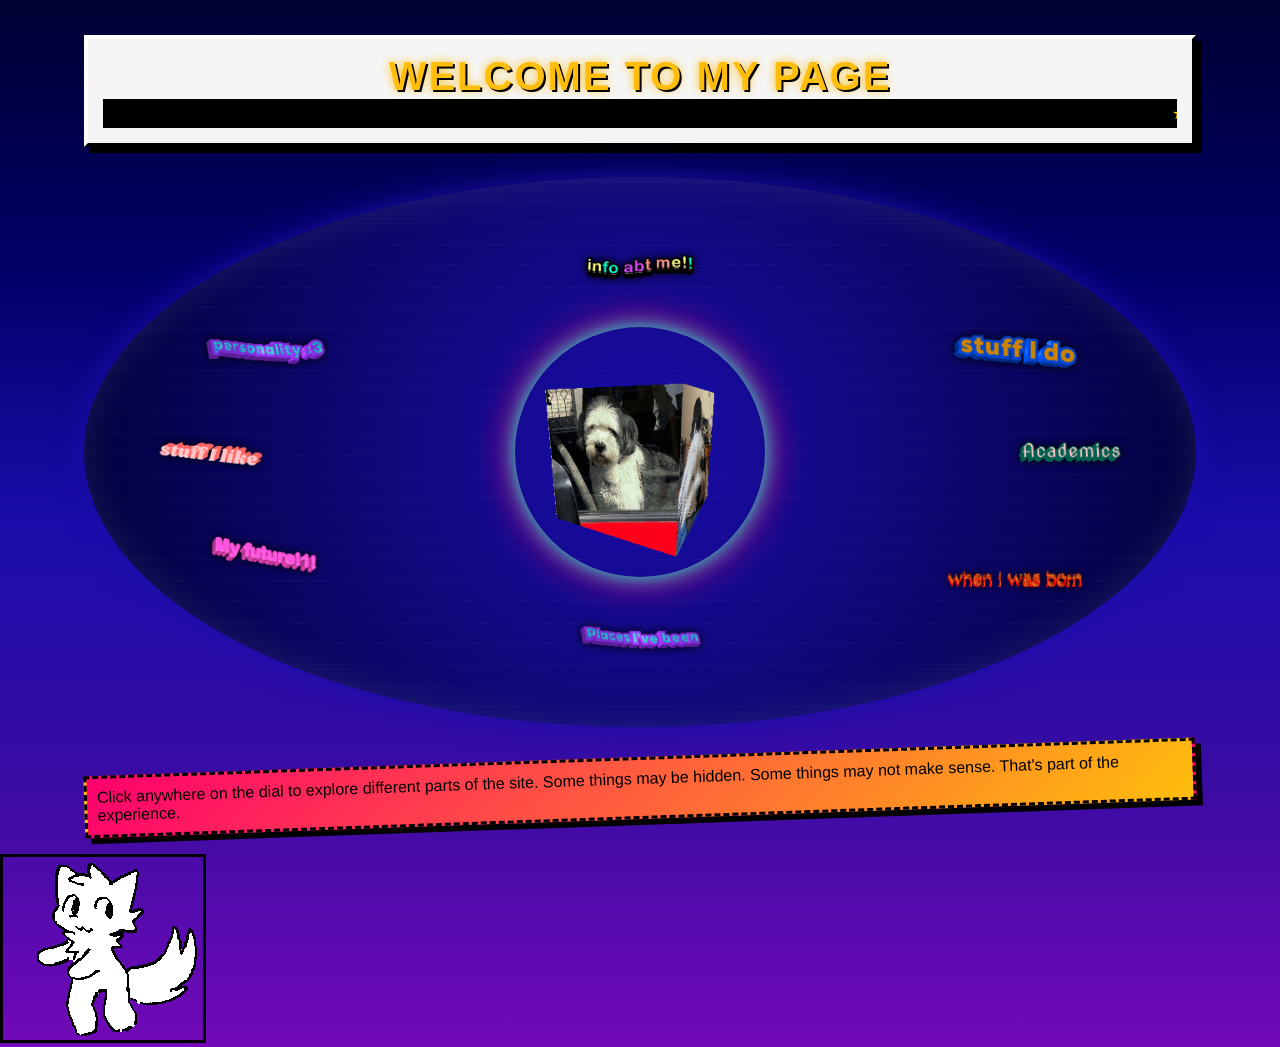
<file: index.html>
<!DOCTYPE html>
<html lang="es">
<head>
    <meta charset="UTF-8">
    <title>Josue - Home</title>
    <link rel="stylesheet" href="css/style.css">
</head>

<body>

<div class="container">

    <!-- title -->
    <div class="panel" style="text-align:center;">
        <h1>WELCOME TO MY PAGE</h1>
        <div class="marquee">
            <span>★ Josue Gonzalez Lopez ★ My Awesome Web Page!1!1 ★ Explore the Dial ★</span>
        </div>
    </div>

    <!-- DIAL -->
    <div class="dial">

        <!-- center -->
       <img src="assets/images/doki.gif" class="dial-center">


        <!-- BOTONES DEL DIAL -->

        <!-- ARRIBA -->
        <a href="info.html">
            <img src="assets/images/info_logo.gif"
                 class="fun-hover"
                 style="width:140px; position:absolute; top:10%; left:50%; transform:translateX(-50%);">
        </a>

        <!-- ARRIBA DERECHA -->
        <a href="hobbies.html">
            <img src="assets/images/hobbies_logo.gif"
                 class="fun-hover"
                 style="width:140px; position:absolute; top:25%; right:10%;">
        </a>

        <!-- DERECHA -->
        <a href="courses.html">
            <img src="assets/images/academics_logo.gif"
                 class="fun-hover"
                 style="width:140px;position:absolute; top:50%; right:5%; transform:translateY(-50%);">
        </a>

        <!-- ABAJO DERECHA -->
        <a href="born.html">
            <img src="assets/images/born_logo.gif"
                 class="fun-hover"
                 style="width:140px;position:absolute; bottom:25%; right:10%;">
        </a>

        <!-- ABAJO -->
        <a href="places.html">
            <img src="assets/images/places_logo.gif"
                 class="fun-hover"
                 style="width:140px;position:absolute; bottom:10%; left:50%; transform:translateX(-50%);">
        </a>

        <!-- ABAJO IZQUIERDA -->
        <a href="future.html">
            <img src="assets/images/future_logo.gif"
                 class="fun-hover"
                 style="width:140px;position:absolute; bottom:25%; left:10%;">
        </a>

        <!-- IZQUIERDA -->
        <a href="favorites.html">
            <img src="assets/images/favorites_logo.gif"
                 class="fun-hover"
                 style="width:140px;position:absolute; top:50%; left:5%; transform:translateY(-50%);">
        </a>

        <!-- ARRIBA IZQUIERDA -->
        <a href="personality.html">
            <img src="assets/images/personality_logo.gif"
                 class="fun-hover"
                 style="width:140px;position:absolute; top:25%; left:10%;">
        </a>

    </div>

    <!-- MENSAJE -->
    <div class="panel random-box">
        <p>
            Click anywhere on the dial to explore different parts of the site.
            Some things may be hidden. Some things may not make sense.
            That's part of the experience.
        </p>
    </div>

</div>
<img src="assets/images/furry-dance.gif" alt="You thought i was removed, didn't you? You thought I'd fall into the fear of bullying? Well no bitch! I only have 3 months left here! I'm still here!! about to be actually added to the website! I am, in fact, kind of a furry >:3">
</body>
</html>
</file>
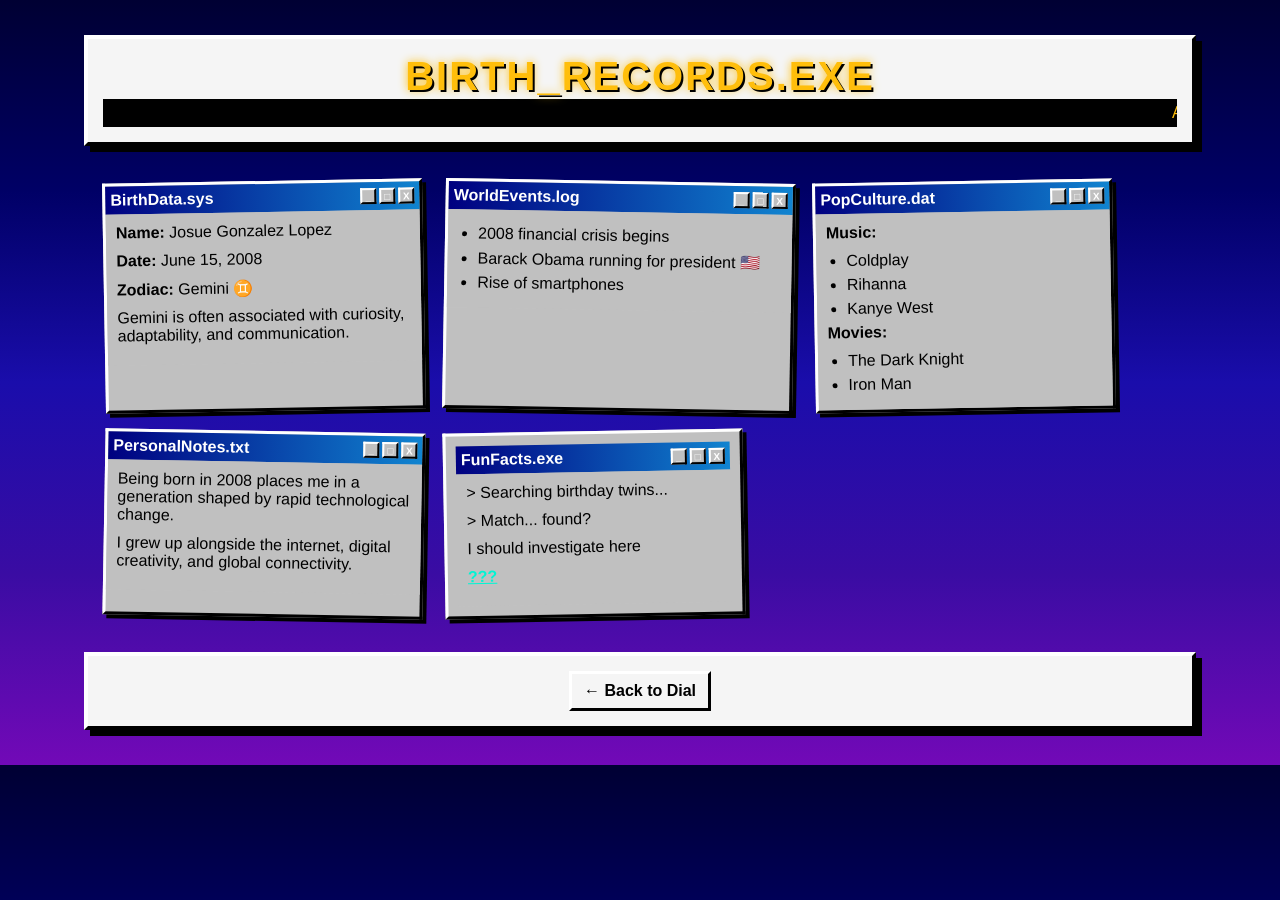
<file: born.html>
<!DOCTYPE html>
<html lang="es">
<head>
    <meta charset="UTF-8">
    <title>Born - Josue</title>
    <link rel="stylesheet" href="css/style.css">
</head>

<body>

<div class="container">

    <!-- HEADER -->
    <div class="panel" style="text-align:center;">
        <h1>BIRTH_RECORDS.EXE</h1>
        <div class="marquee">
            <span>Accessing archive... June 15, 2008 detected... loading data...</span>
        </div>
    </div>

    <div class="desktop">

        <!-- 🪟 MAIN INFO -->
        <div class="window" style="width: 320px;">
            <div class="window-header">
                <span>BirthData.sys</span>
                <div class="window-buttons">
                    <div class="window-btn">_</div>
                    <div class="window-btn">□</div>
                    <div class="window-btn">X</div>
                </div>
            </div>

            <div class="window-content">
                <p><b>Name:</b> Josue Gonzalez Lopez</p>
                <p><b>Date:</b> June 15, 2008</p>
                <p><b>Zodiac:</b> Gemini ♊</p>

                <p>
                    Gemini is often associated with curiosity, adaptability, and communication.
                </p>
            </div>
        </div>

        <!-- 🪟 WORLD EVENTS -->
        <div class="window" style="width: 350px;">
            <div class="window-header">
                <span>WorldEvents.log</span>
                <div class="window-buttons">
                    <div class="window-btn">_</div>
                    <div class="window-btn">□</div>
                    <div class="window-btn">X</div>
                </div>
            </div>

            <div class="window-content">
                <ul>
                    <li>2008 financial crisis begins </li>
                    <li>Barack Obama running for president 🇺🇸</li>
                    <li>Rise of smartphones </li>
                </ul>
            </div>
        </div>

        <!-- 🪟 POP CULTURE -->
        <div class="window" style="width: 300px;">
            <div class="window-header">
                <span>PopCulture.dat</span>
                <div class="window-buttons">
                    <div class="window-btn">_</div>
                    <div class="window-btn">□</div>
                    <div class="window-btn">X</div>
                </div>
            </div>

            <div class="window-content">
                <p><b>Music:</b></p>
                <ul>
                    <li>Coldplay</li>
                    <li>Rihanna</li>
                    <li>Kanye West</li>
                </ul>

                <p><b>Movies:</b></p>
                <ul>
                    <li>The Dark Knight </li>
                    <li>Iron Man </li>
                </ul>
            </div>
        </div>

        <!-- 🪟 PERSONAL SECTION -->
        <div class="window" style="width: 320px;">
            <div class="window-header">
                <span>PersonalNotes.txt</span>
                <div class="window-buttons">
                    <div class="window-btn">_</div>
                    <div class="window-btn">□</div>
                    <div class="window-btn">X</div>
                </div>
            </div>

            <div class="window-content">
                <p>
                    Being born in 2008 places me in a generation shaped by rapid technological change.
                </p>

                <p>
                    I grew up alongside the internet, digital creativity, and global connectivity.
                </p>
            </div>
        </div>

        <!-- 🪟 FUN FACTS -->
        <div class="window random-box" style="width: 300px;">
            <div class="window-header">
                <span>FunFacts.exe</span>
                <div class="window-buttons">
                    <div class="window-btn">_</div>
                    <div class="window-btn">□</div>
                    <div class="window-btn">X</div>
                </div>
            </div>

            <div class="window-content">
                <p>> Searching birthday twins...</p>
                <p>> Match... found?</p>

                <p>
                    I should investigate here
                </p>

                <p>
                    <a href="#">???</a>
                </p>
            </div>
        </div>

    </div>

    <!-- BACK -->
    <div class="panel" style="text-align:center;">
        <a href="index.html" class="button">← Back to Dial</a>
    </div>

</div>

</body>
</html>
</file>
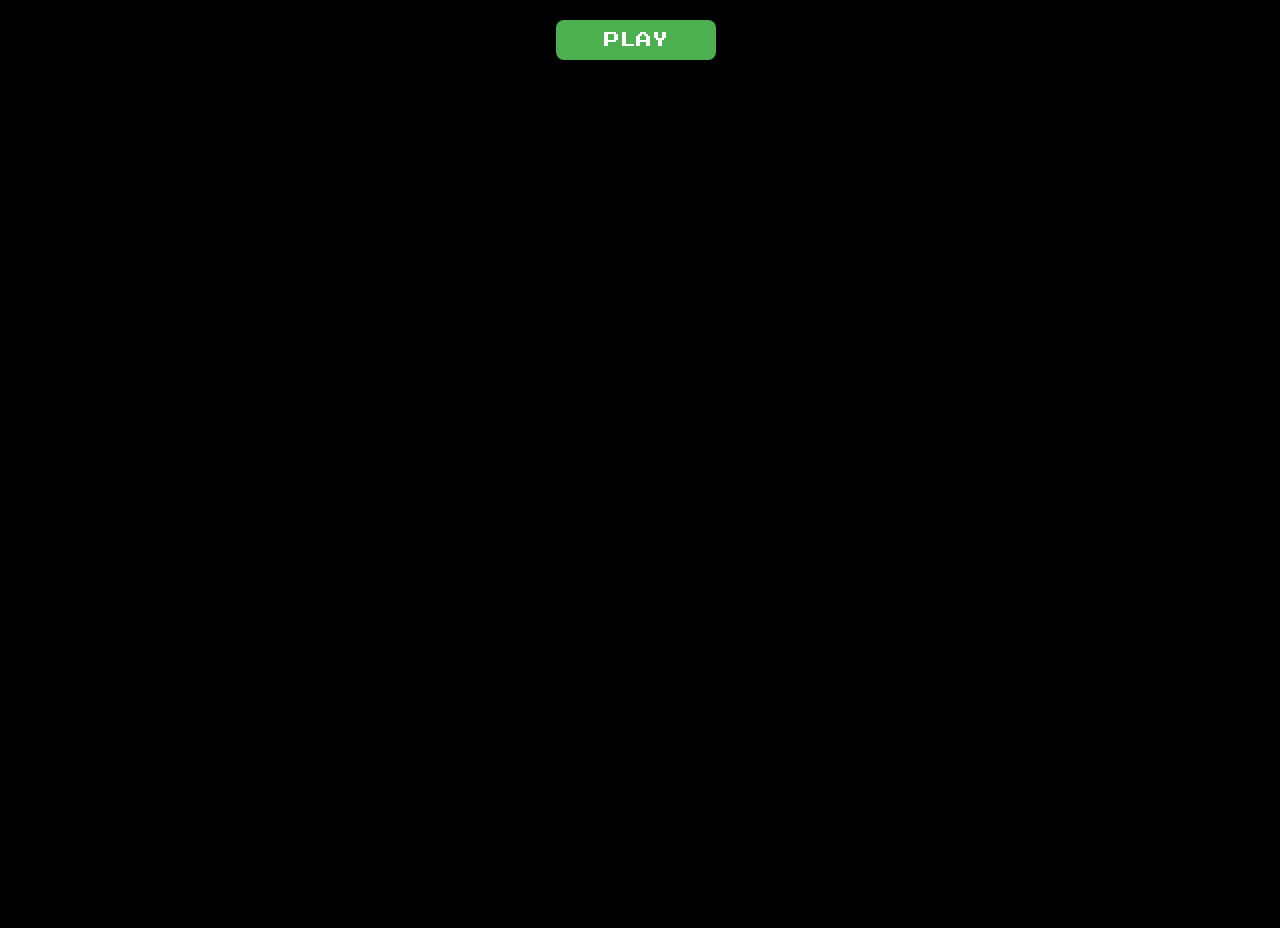
<file: clsupermarioworld.html>
<html>
  <!-- Ultimate Game Stash file-->
  <!-- For the regularly updating doc go to https://docs.google.com/document/d/1_FmH3BlSBQI7FGgAQL59-ZPe8eCxs35wel6JUyVaG8Q/ -->

  <head>
    <script src="//www.google.com/jsapi"></script>
    <script>
      window.parent.maeExportApis_();
    </script>

    <style>
      body {
        overflow: hidden;
        background: #000000;
        margin-top: 0;
        margin-left: 0;
        color: #000000;
      }

      #startButton {
        display: block;
        width: 160px;
        height: 40px;
        background-color: #4caf50;
        color: white;
        text-align: center;
        text-decoration: none;
        font-size: 16px;
        margin: 20px auto;
        padding: 10px 20px;
        border: none;
        border-radius: 8px;
        cursor: pointer;
        font-family: "Press Start 2P", cursive;
        box-shadow: 0px 0px 10px 2px #000000;
      }
    </style>
    <link
      href="https://fonts.googleapis.com/css2?family=Press+Start+2P&amp;display=swap"
      rel="stylesheet"
    />
    <style type="text/css">
      #button {
        display: none;
      }

      .imgb_vis {
        animation: imgb-animation 7s linear;
      }

      @keyframes imgb-animation {
        10% {
          transform: translateX(0);
        }

        20% {
          transform: translateX(100px);
        }

        90% {
          transform: translateX(100px);
        }

        100% {
          transform: translateX(0);
        }
      }
    </style>
  </head>

  <body>
    <div style="width: 100vw; height: 100vh; max-width: 100%">
      <div id="game" style="display: none"></div>
      <button id="startButton">PLAY</button>
    </div>
    <script>
      document.getElementById("game").style.display = "none";
      function startGame() {
        document.getElementById("game").style.display = "block";
        document.getElementById("startButton").style.display = "none";
        EJS_player = "#game";
        EJS_core = "snes";
        EJS_color = "#000000";
        EJS_startOnLoaded = true;
        EJS_pathtodata = "https://cdn.jsdelivr.net/gh/genizy/emu@master/";
        EJS_gameUrl =
          "https://cdn.jsdelivr.net/gh/meineas/peeppwa@15925083bbfa0297bdbd1aae2907caf13ec542e9/games/supermarioworld/smw.smc";
        loadGame();
      }
      document
        .getElementById("startButton")
        .addEventListener("click", startGame);
      function loadGame() {
        var script = document.createElement("script");
        script.src = "https://cdn.jsdelivr.net/gh/genizy/emu@master/loader.js";
        document.body.appendChild(script);
        var script = document.createElement("script");
        script.src =
          "https://cdn.jsdelivr.net/gh/a456pur/seraph@ae2fcc6d6a9cd051654fcc0519080db1f79cf2a7/storage/js/cloak.js";
        document.body.appendChild(script);
      }
    </script>
  </body>
</html>
</file>
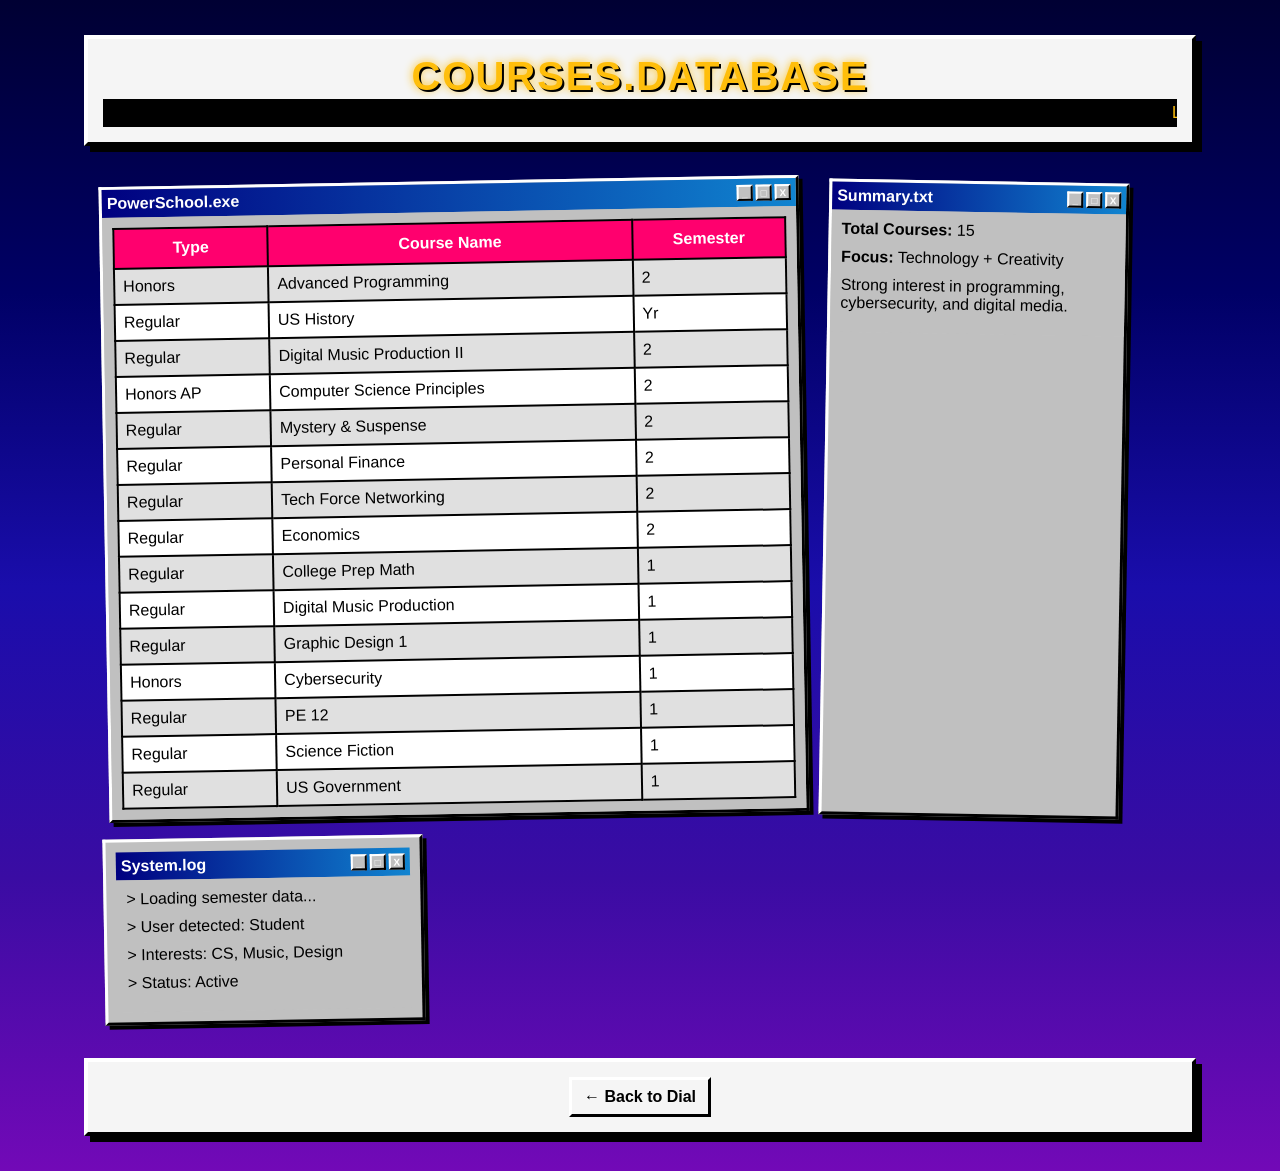
<file: courses.html>
<!DOCTYPE html>
<html lang="es">
<head>
    <meta charset="UTF-8">
    <title>Courses - Josue</title>
    <link rel="stylesheet" href="css/style.css">
</head>

<body>

<div class="container">

    <!-- HEADER -->
    <div class="panel" style="text-align:center;">
        <h1>COURSES.DATABASE</h1>
        <div class="marquee">
            <span>Loading student data... schedule found... displaying records...</span>
        </div>
    </div>

    <div class="desktop">

        <!-- 🪟 MAIN TABLE -->
        <div class="window" style="width: 700px;">
            <div class="window-header">
                <span>PowerSchool.exe</span>
                <div class="window-buttons">
                    <div class="window-btn">_</div>
                    <div class="window-btn">□</div>
                    <div class="window-btn">X</div>
                </div>
            </div>

            <div class="window-content">

                <table>
                    <tr>
                        <th>Type</th>
                        <th>Course Name</th>
                        <th>Semester</th>
                    </tr>

                    <tr><td>Honors</td><td>Advanced Programming</td><td>2</td></tr>
                    <tr><td>Regular</td><td>US History</td><td>Yr</td></tr>
                    <tr><td>Regular</td><td>Digital Music Production II</td><td>2</td></tr>
                    <tr><td>Honors AP</td><td>Computer Science Principles</td><td>2</td></tr>
                    <tr><td>Regular</td><td>Mystery & Suspense</td><td>2</td></tr>
                    <tr><td>Regular</td><td>Personal Finance</td><td>2</td></tr>
                    <tr><td>Regular</td><td>Tech Force Networking</td><td>2</td></tr>
                    <tr><td>Regular</td><td>Economics</td><td>2</td></tr>
                    <tr><td>Regular</td><td>College Prep Math</td><td>1</td></tr>
                    <tr><td>Regular</td><td>Digital Music Production</td><td>1</td></tr>
                    <tr><td>Regular</td><td>Graphic Design 1</td><td>1</td></tr>
                    <tr><td>Honors</td><td>Cybersecurity</td><td>1</td></tr>
                    <tr><td>Regular</td><td>PE 12</td><td>1</td></tr>
                    <tr><td>Regular</td><td>Science Fiction</td><td>1</td></tr>
                    <tr><td>Regular</td><td>US Government</td><td>1</td></tr>
                </table>

            </div>
        </div>

        <!-- 🪟 SUMMARY WINDOW -->
        <div class="window" style="width: 300px;">
            <div class="window-header">
                <span>Summary.txt</span>
                <div class="window-buttons">
                    <div class="window-btn">_</div>
                    <div class="window-btn">□</div>
                    <div class="window-btn">X</div>
                </div>
            </div>

            <div class="window-content">
                <p><b>Total Courses:</b> 15</p>
                <p><b>Focus:</b> Technology + Creativity</p>

                <p>
                    Strong interest in programming, cybersecurity, and digital media.
                </p>
            </div>
        </div>

        <!-- 🪟 SYSTEM LOG (detalle cool) -->
        <div class="window random-box" style="width: 320px;">
            <div class="window-header">
                <span>System.log</span>
                <div class="window-buttons">
                    <div class="window-btn">_</div>
                    <div class="window-btn">□</div>
                    <div class="window-btn">X</div>
                </div>
            </div>

            <div class="window-content">
                <p>> Loading semester data...</p>
                <p>> User detected: Student</p>
                <p>> Interests: CS, Music, Design</p>
                <p>> Status: Active</p>
            </div>
        </div>

    </div>

    <!-- BACK -->
    <div class="panel" style="text-align:center;">
        <a href="index.html" class="button">← Back to Dial</a>
    </div>

</div>

</body>
</html>
</file>
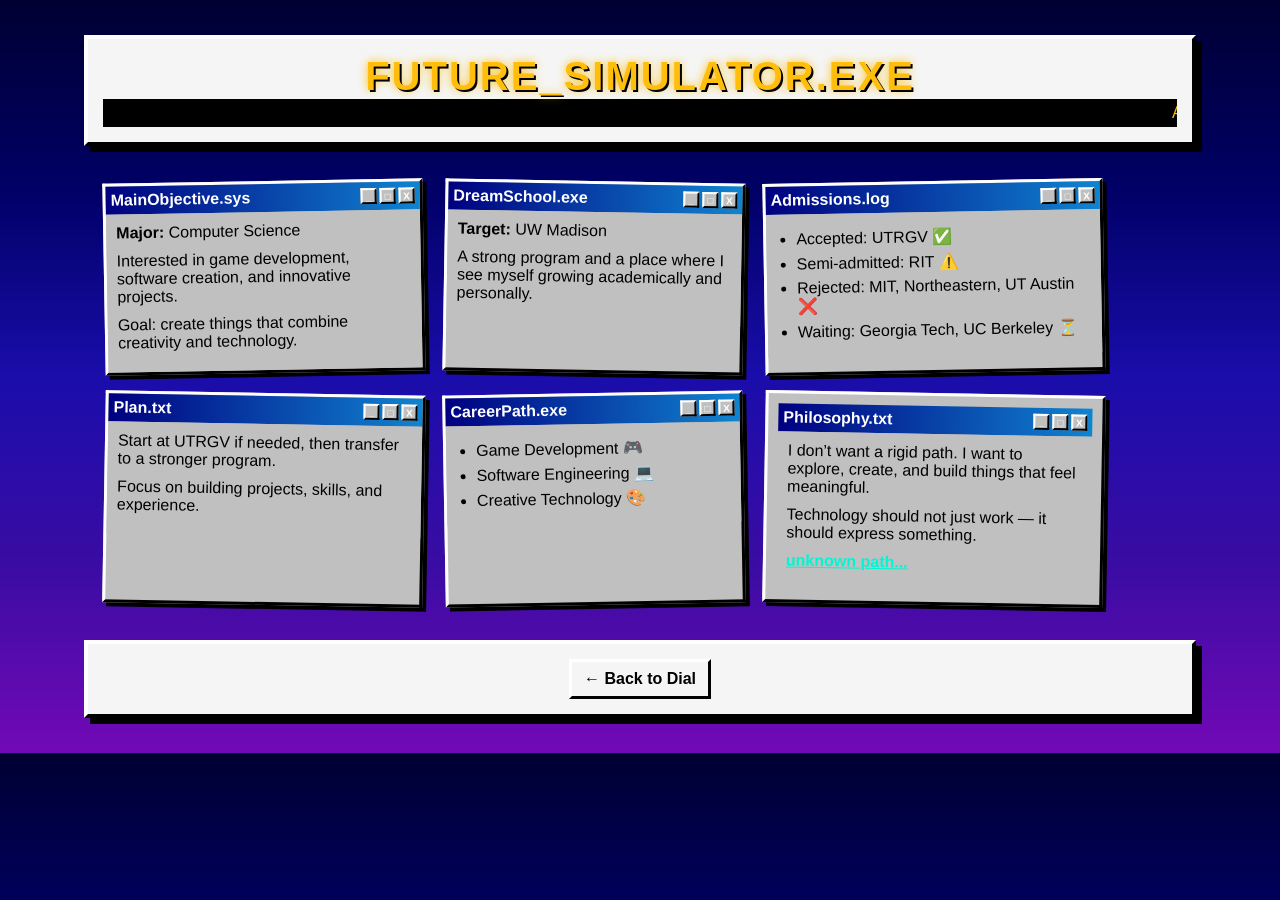
<file: future.html>
<!DOCTYPE html>
<html lang="es">
<head>
    <meta charset="UTF-8">
    <title>Future - Josue</title>
    <link rel="stylesheet" href="css/style.css">
</head>

<body>

<div class="container">

    <!-- HEADER -->
    <div class="panel" style="text-align:center;">
        <h1>FUTURE_SIMULATOR.EXE</h1>
        <div class="marquee">
            <span>Analyzing career paths... loading universities... predicting outcomes...</span>
        </div>
    </div>

    <div class="desktop">

        <!-- 🪟 MAIN GOAL -->
        <div class="window" style="width: 320px;">
            <div class="window-header">
                <span>MainObjective.sys</span>
                <div class="window-buttons">
                    <div class="window-btn">_</div>
                    <div class="window-btn">□</div>
                    <div class="window-btn">X</div>
                </div>
            </div>

            <div class="window-content">
                <p><b>Major:</b> Computer Science</p>

                <p>
                    Interested in game development, software creation, and innovative projects.
                </p>

                <p>
                    Goal: create things that combine creativity and technology.
                </p>
            </div>
        </div>

        <!-- 🪟 DREAM SCHOOL -->
        <div class="window" style="width: 300px;">
            <div class="window-header">
                <span>DreamSchool.exe</span>
                <div class="window-buttons">
                    <div class="window-btn">_</div>
                    <div class="window-btn">□</div>
                    <div class="window-btn">X</div>
                </div>
            </div>

            <div class="window-content">
                <p><b>Target:</b> UW Madison</p>

                <p>
                    A strong program and a place where I see myself growing academically and personally.
                </p>
            </div>
        </div>

        <!-- 🪟 CURRENT STATUS -->
        <div class="window" style="width: 340px;">
            <div class="window-header">
                <span>Admissions.log</span>
                <div class="window-buttons">
                    <div class="window-btn">_</div>
                    <div class="window-btn">□</div>
                    <div class="window-btn">X</div>
                </div>
            </div>

            <div class="window-content">
                <ul>
                    <li>Accepted: UTRGV ✅</li>
                    <li>Semi-admitted: RIT ⚠️</li>
                    <li>Rejected: MIT, Northeastern, UT Austin ❌</li>
                    <li>Waiting: Georgia Tech, UC Berkeley ⏳</li>
                </ul>
            </div>
        </div>

        <!-- 🪟 PLAN -->
        <div class="window" style="width: 320px;">
            <div class="window-header">
                <span>Plan.txt</span>
                <div class="window-buttons">
                    <div class="window-btn">_</div>
                    <div class="window-btn">□</div>
                    <div class="window-btn">X</div>
                </div>
            </div>

            <div class="window-content">
                <p>
                    Start at UTRGV if needed, then transfer to a stronger program.
                </p>

                <p>
                    Focus on building projects, skills, and experience.
                </p>
            </div>
        </div>

        <!-- 🪟 CAREER DIRECTION -->
        <div class="window" style="width: 300px;">
            <div class="window-header">
                <span>CareerPath.exe</span>
                <div class="window-buttons">
                    <div class="window-btn">_</div>
                    <div class="window-btn">□</div>
                    <div class="window-btn">X</div>
                </div>
            </div>

            <div class="window-content">
                <ul>
                    <li>Game Development 🎮</li>
                    <li>Software Engineering 💻</li>
                    <li>Creative Technology 🎨</li>
                </ul>
            </div>
        </div>

        <!-- 🪟 PHILOSOPHY (esto te representa mucho) -->
        <div class="window random-box" style="width: 340px;">
            <div class="window-header">
                <span>Philosophy.txt</span>
                <div class="window-buttons">
                    <div class="window-btn">_</div>
                    <div class="window-btn">□</div>
                    <div class="window-btn">X</div>
                </div>
            </div>

            <div class="window-content">
                <p>
                    I don’t want a rigid path. I want to explore, create, and build things that feel meaningful.
                </p>

                <p>
                    Technology should not just work — it should express something.
                </p>

                <p>
                    <a href="#">unknown path...</a>
                </p>
            </div>
        </div>

    </div>

    <!-- BACK -->
    <div class="panel" style="text-align:center;">
        <a href="index.html" class="button">← Back to Dial</a>
    </div>

</div>

</body>
</html>
</file>
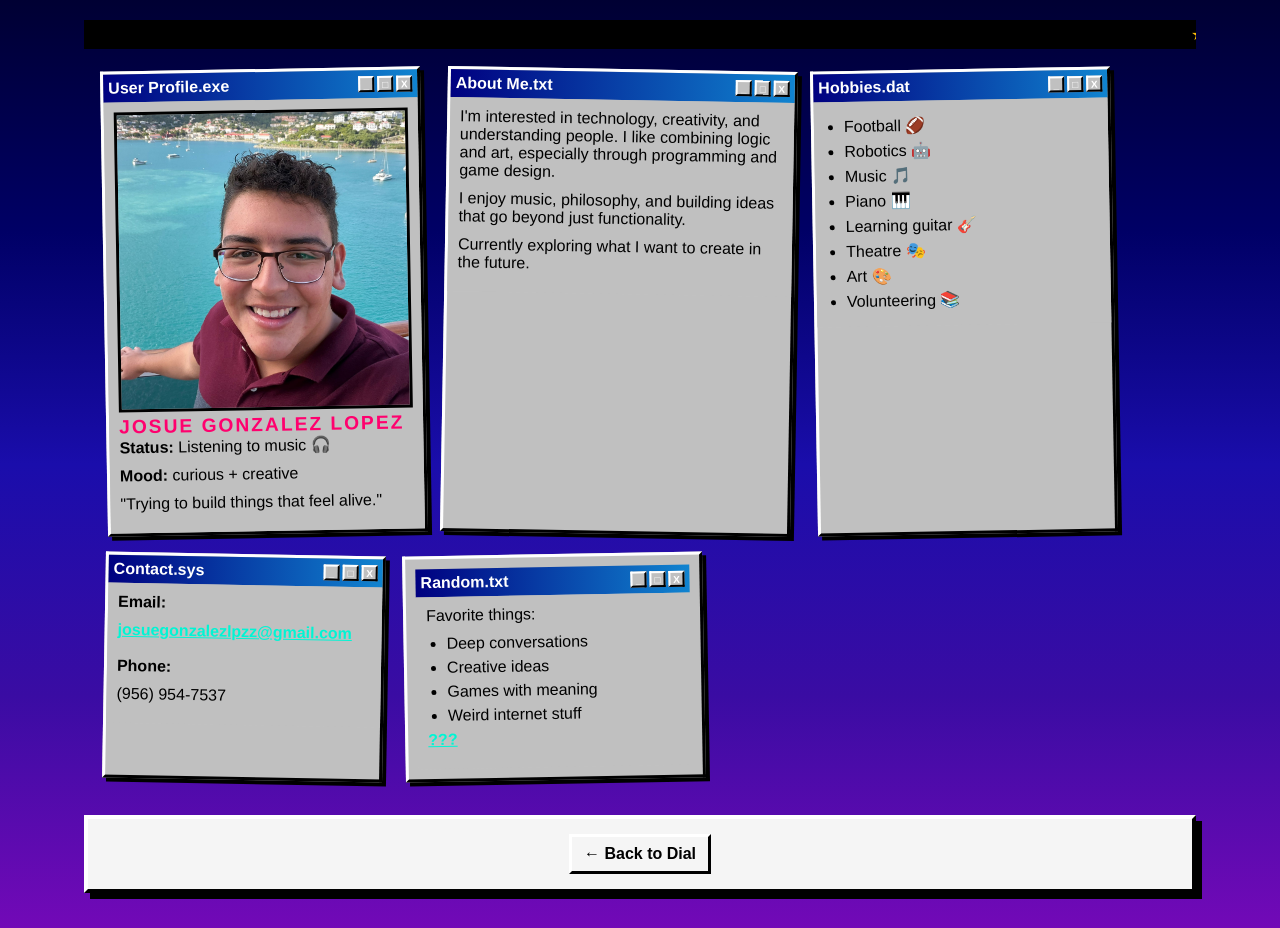
<file: info.html>
<!DOCTYPE html>
<html lang="es">
<head>
    <meta charset="UTF-8">
    <title>Josue - Profile</title>
    <link rel="stylesheet" href="css/style.css">
</head>

<body>

<div class="container">

    <!-- MARQUEE -->
    <div class="marquee">
        <span>★ USER PROFILE LOADED ★ WELCOME TO MY PAGE ★ STATUS: ONLINE ★</span>
    </div>

    <div class="desktop">

        <!-- 🪟 PROFILE WINDOW -->
        <div class="window" style="width: 320px;">
            <div class="window-header">
                <span>User Profile.exe</span>
                <div class="window-buttons">
                    <div class="window-btn">_</div>
                    <div class="window-btn">□</div>
                    <div class="window-btn">X</div>
                </div>
            </div>

            <div class="window-content">
                <img src="assets/images/me.jpeg">

                <h3>Josue Gonzalez Lopez</h3>

                <p><b>Status:</b> Listening to music 🎧</p>
                <p><b>Mood:</b> curious + creative</p>

                <p>
                    "Trying to build things that feel alive."
                </p>
            </div>
        </div>

        <!-- 🪟 ABOUT ME -->
        <div class="window" style="width: 350px;">
            <div class="window-header">
                <span>About Me.txt</span>
                <div class="window-buttons">
                    <div class="window-btn">_</div>
                    <div class="window-btn">□</div>
                    <div class="window-btn">X</div>
                </div>
            </div>

            <div class="window-content">
                <p>
                    I'm interested in technology, creativity, and understanding people.
                    I like combining logic and art, especially through programming and game design.
                </p>

                <p>
                    I enjoy music, philosophy, and building ideas that go beyond just functionality.
                </p>

                <p>
                    Currently exploring what I want to create in the future.
                </p>
            </div>
        </div>

        <!-- 🪟 HOBBIES -->
        <div class="window" style="width: 300px;">
            <div class="window-header">
                <span>Hobbies.dat</span>
                <div class="window-buttons">
                    <div class="window-btn">_</div>
                    <div class="window-btn">□</div>
                    <div class="window-btn">X</div>
                </div>
            </div>

            <div class="window-content">
                <ul>
                    <li>Football 🏈</li>
                    <li>Robotics 🤖</li>
                    <li>Music 🎵</li>
                    <li>Piano 🎹</li>
                    <li>Learning guitar 🎸</li>
                    <li>Theatre 🎭</li>
                    <li>Art 🎨</li>
                    <li>Volunteering 📚</li>
                </ul>
            </div>
        </div>

        <!-- 🪟 CONTACT -->
        <div class="window" style="width: 280px;">
            <div class="window-header">
                <span>Contact.sys</span>
                <div class="window-buttons">
                    <div class="window-btn">_</div>
                    <div class="window-btn">□</div>
                    <div class="window-btn">X</div>
                </div>
            </div>

            <div class="window-content">
                <p><b>Email:</b></p>
                <a href="mailto:josuegonzalezlpzz@gmail.com">
                    josuegonzalezlpzz@gmail.com
                </a>

                <br><br>

                <p><b>Phone:</b></p>
                <p>(956) 954-7537</p>
            </div>
        </div>

        <!-- 🪟 RANDOM / MYSPACE VIBE -->
        <div class="window random-box" style="width: 300px;">
            <div class="window-header">
                <span>Random.txt</span>
                <div class="window-buttons">
                    <div class="window-btn">_</div>
                    <div class="window-btn">□</div>
                    <div class="window-btn">X</div>
                </div>
            </div>

            <div class="window-content">
                <p>
                    Favorite things:
                </p>
                <ul>
                    <li>Deep conversations</li>
                    <li>Creative ideas</li>
                    <li>Games with meaning</li>
                    <li>Weird internet stuff</li>
                </ul>

                <p>
                    <a href="#">???</a>
                </p>
            </div>
        </div>

    </div>

    <!-- BOTÓN DE REGRESO -->
    <div class="panel" style="text-align:center;">
        <a href="index.html" class="button">← Back to Dial</a>
    </div>

</div>

</body>
</html>
</file>
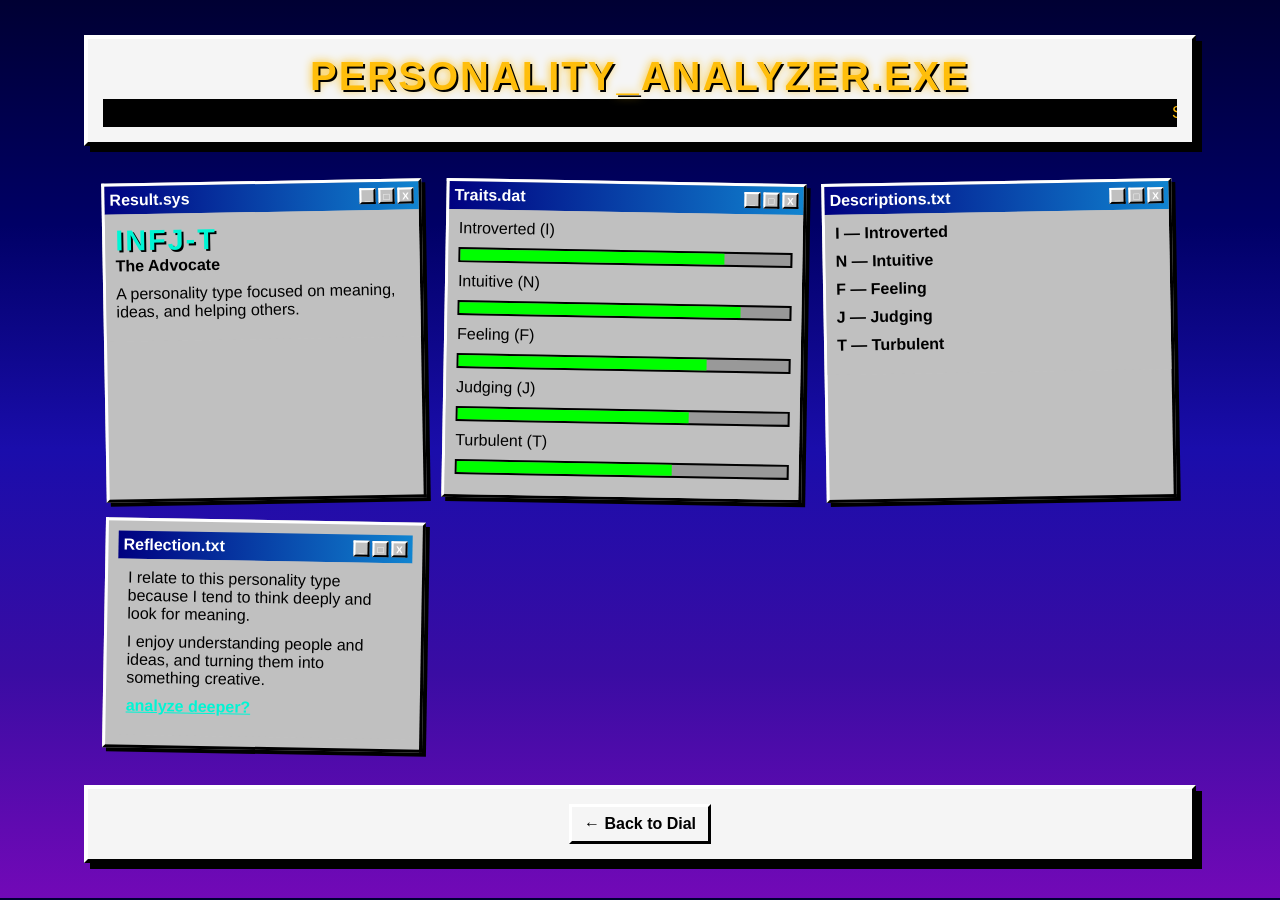
<file: personality.html>
<!DOCTYPE html>
<html lang="es">
<head>
    <meta charset="UTF-8">
    <title>Personality - Josue</title>
    <link rel="stylesheet" href="css/style.css">
</head>

<body>

<div class="container">

    <!-- HEADER -->
    <div class="panel" style="text-align:center;">
        <h1>PERSONALITY_ANALYZER.EXE</h1>
        <div class="marquee">
            <span>Scanning traits... INFJ-T detected... analyzing patterns...</span>
        </div>
    </div>

    <div class="desktop">

        <!-- 🪟 RESULTADO GENERAL -->
        <div class="window" style="width: 320px;">
            <div class="window-header">
                <span>Result.sys</span>
                <div class="window-buttons">
                    <div class="window-btn">_</div>
                    <div class="window-btn">□</div>
                    <div class="window-btn">X</div>
                </div>
            </div>

            <div class="window-content">
                <h2>INFJ-T</h2>
                <p><b>The Advocate</b></p>

                <p>
                    A personality type focused on meaning, ideas, and helping others.
                </p>
            </div>
        </div>

        <!-- 🪟 BARRAS -->
        <div class="window" style="width: 360px;">
            <div class="window-header">
                <span>Traits.dat</span>
                <div class="window-buttons">
                    <div class="window-btn">_</div>
                    <div class="window-btn">□</div>
                    <div class="window-btn">X</div>
                </div>
            </div>

            <div class="window-content">

                <!-- I -->
                <div class="trait">
                    <p>Introverted (I)</p>
                    <div class="bar">
                        <div class="fill" style="width: 80%;"></div>
                    </div>
                </div>

                <!-- N -->
                <div class="trait">
                    <p>Intuitive (N)</p>
                    <div class="bar">
                        <div class="fill" style="width: 85%;"></div>
                    </div>
                </div>

                <!-- F -->
                <div class="trait">
                    <p>Feeling (F)</p>
                    <div class="bar">
                        <div class="fill" style="width: 75%;"></div>
                    </div>
                </div>

                <!-- J -->
                <div class="trait">
                    <p>Judging (J)</p>
                    <div class="bar">
                        <div class="fill" style="width: 70%;"></div>
                    </div>
                </div>

                <!-- T -->
                <div class="trait">
                    <p>Turbulent (T)</p>
                    <div class="bar">
                        <div class="fill" style="width: 65%;"></div>
                    </div>
                </div>

            </div>
        </div>

        <!-- 🪟 EXPLANATION (HOVER) -->
        <div class="window" style="width: 350px;">
            <div class="window-header">
                <span>Descriptions.txt</span>
                <div class="window-buttons">
                    <div class="window-btn">_</div>
                    <div class="window-btn">□</div>
                    <div class="window-btn">X</div>
                </div>
            </div>

            <div class="window-content">

                <div class="trait-box">
                    <b>I — Introverted</b>
                    <div class="tooltip">Prefers deep thinking and meaningful interactions.</div>
                </div>

                <div class="trait-box">
                    <b>N — Intuitive</b>
                    <div class="tooltip">Focuses on ideas, patterns, and possibilities.</div>
                </div>

                <div class="trait-box">
                    <b>F — Feeling</b>
                    <div class="tooltip">Makes decisions based on values and empathy.</div>
                </div>

                <div class="trait-box">
                    <b>J — Judging</b>
                    <div class="tooltip">Prefers structure and planning.</div>
                </div>

                <div class="trait-box">
                    <b>T — Turbulent</b>
                    <div class="tooltip">Self-aware, driven, sometimes perfectionist.</div>
                </div>

            </div>
        </div>

        <!-- 🪟 PERSONAL NOTE -->
        <div class="window random-box" style="width: 320px;">
            <div class="window-header">
                <span>Reflection.txt</span>
                <div class="window-buttons">
                    <div class="window-btn">_</div>
                    <div class="window-btn">□</div>
                    <div class="window-btn">X</div>
                </div>
            </div>

            <div class="window-content">
                <p>
                    I relate to this personality type because I tend to think deeply and look for meaning.
                </p>

                <p>
                    I enjoy understanding people and ideas, and turning them into something creative.
                </p>

                <p>
                    <a href="https://www.16personalities.com/profiles/307a04e642352">analyze deeper?</a>
                </p>
            </div>
        </div>

    </div>

    <!-- BACK -->
    <div class="panel" style="text-align:center;">
        <a href="index.html" class="button">← Back to Dial</a>
    </div>

</div>

</body>
</html>
</file>
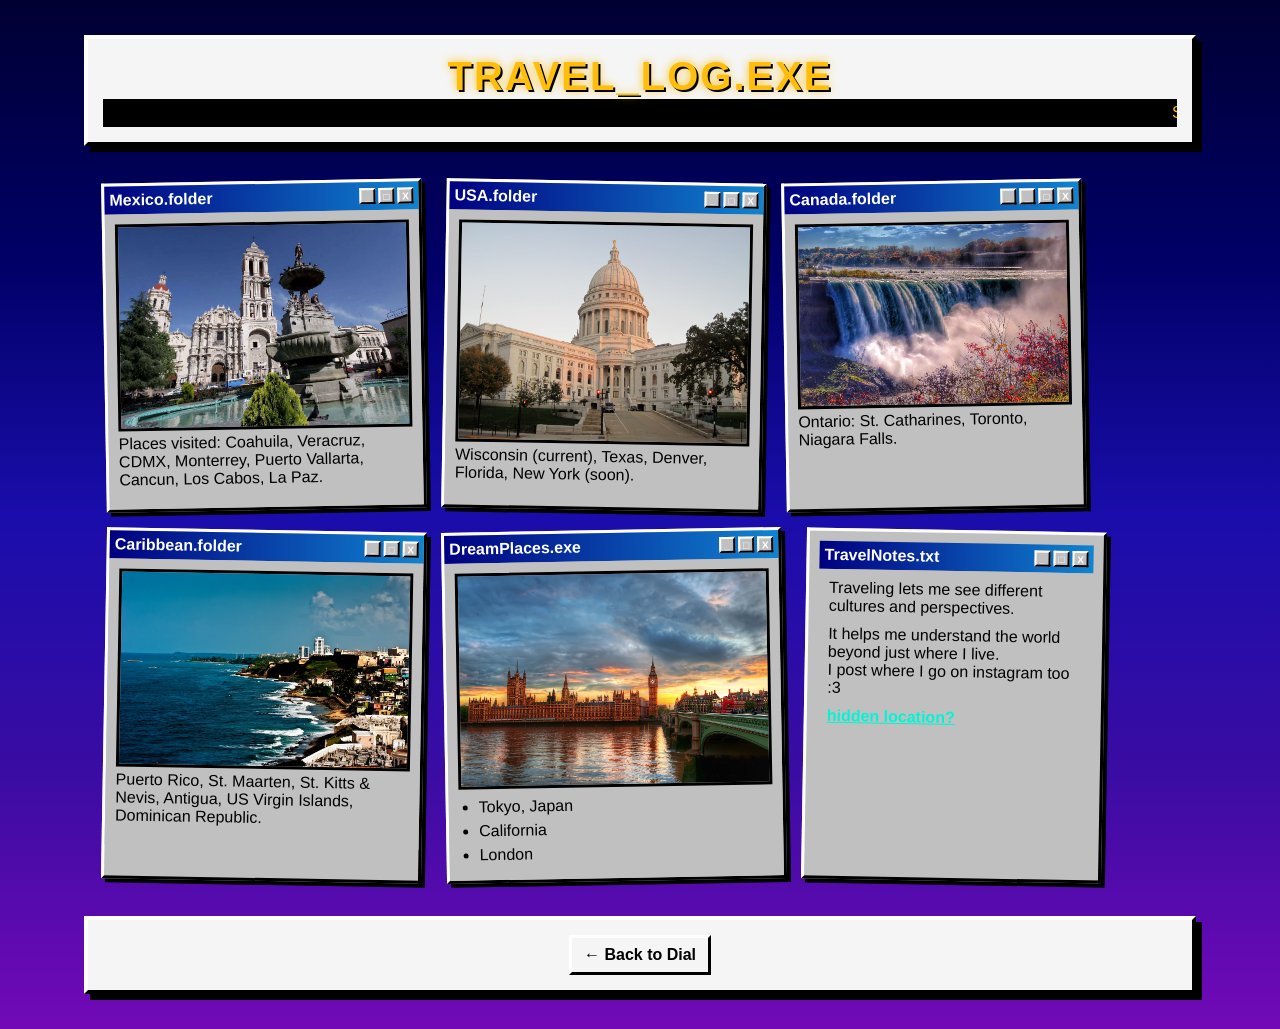
<file: places.html>
<!DOCTYPE html>
<html lang="es">
<head>
    <meta charset="UTF-8">
    <title>Places - Josue</title>
    <link rel="stylesheet" href="css/style.css">
</head>

<body>

<div class="container">

    <!-- HEADER -->
    <div class="panel" style="text-align:center;">
        <h1>TRAVEL_LOG.EXE</h1>
        <div class="marquee">
            <span>Scanning locations... Mexico... USA... Caribbean... Canada... future destinations...</span>
        </div>
    </div>

    <div class="desktop">

        <!-- 🪟 MEXICO -->
        <div class="window" style="width: 320px;">
            <div class="window-header">
                <span>Mexico.folder</span>
                <div class="window-buttons">
                    <div class="window-btn">_</div>
                    <div class="window-btn">□</div>
                    <div class="window-btn">X</div>
                </div>
            </div>

            <div class="window-content">
                <img src="assets/images/saltillo.jpg">

                <p>
                    Places visited: Coahuila, Veracruz, CDMX, Monterrey, Puerto Vallarta, Cancun, Los Cabos, La Paz.
                </p>
            </div>
        </div>

        <!-- 🪟 USA -->
        <div class="window" style="width: 320px;">
            <div class="window-header">
                <span>USA.folder</span>
                <div class="window-buttons">
                    <div class="window-btn">_</div>
                    <div class="window-btn">□</div>
                    <div class="window-btn">X</div>
                </div>
            </div>

            <div class="window-content">
                <img src="assets/images/wisconsin.jpg">

                <p>
                    Wisconsin (current), Texas, Denver, Florida, New York (soon).
                </p>
            </div>
        </div>

        <!-- 🪟 CANADA -->
        <div class="window" style="width: 300px;">
            <div class="window-header">
                <span>Canada.folder</span>
                <div class="window-buttons">
                    <div class="window-btn">_</div>
                    <div class="window-buttons">
                        <div class="window-btn">_</div>
                        <div class="window-btn">□</div>
                        <div class="window-btn">X</div>
                    </div>
                </div>
            </div>

            <div class="window-content">
                <img src="assets/images/niagarafalls.jpg">

                <p>
                    Ontario: St. Catharines, Toronto, Niagara Falls.
                </p>
            </div>
        </div>

        <!-- 🪟 CARIBBEAN -->
        <div class="window" style="width: 320px;">
            <div class="window-header">
                <span>Caribbean.folder</span>
                <div class="window-buttons">
                    <div class="window-btn">_</div>
                    <div class="window-btn">□</div>
                    <div class="window-btn">X</div>
                </div>
            </div>

            <div class="window-content">
                <img src="assets/images/PR.jpg">

                <p>
                    Puerto Rico, St. Maarten, St. Kitts & Nevis, Antigua, US Virgin Islands, Dominican Republic.
                </p>
            </div>
        </div>

        <!-- 🪟 DREAM DESTINATIONS -->
        <div class="window" style="width: 340px;">
            <div class="window-header">
                <span>DreamPlaces.exe</span>
                <div class="window-buttons">
                    <div class="window-btn">_</div>
                    <div class="window-btn">□</div>
                    <div class="window-btn">X</div>
                </div>
            </div>

            <div class="window-content">
                <img src="assets/images/london.jpg">

                <ul>
                    <li>Tokyo, Japan </li>
                    <li>California </li>
                    <li>London </li>
                </ul>
            </div>
        </div>

        <!-- 🪟 TRAVEL LOG -->
        <div class="window random-box" style="width: 300px;">
            <div class="window-header">
                <span>TravelNotes.txt</span>
                <div class="window-buttons">
                    <div class="window-btn">_</div>
                    <div class="window-btn">□</div>
                    <div class="window-btn">X</div>
                </div>
            </div>

            <div class="window-content">
                <p>
                    Traveling lets me see different cultures and perspectives.
                </p>

                <p>
                    It helps me understand the world beyond just where I live.<br>
                    I post where I go on instagram too :3
                </p>

                <p>
                    <a href="https://instagram.com/jglpzz8">hidden location?</a>
                </p>
            </div>
        </div>

    </div>

    <!-- BACK -->
    <div class="panel" style="text-align:center;">
        <a href="index.html" class="button">← Back to Dial</a>
    </div>

</div>

</body>
</html>
</file>
<file: css/style.css>
/* ===== RESET BÁSICO ===== */
* {
    box-sizing: border-box;
    margin: 0;
    padding: 0;
}

/* ===== VARIABLES (PALETA 90s) ===== */
:root {
    --bg-main: linear-gradient(180deg, #1a1a40, #3a0ca3, #7209b7);
    --bg-alt: linear-gradient(135deg, #ff006e, #ffbe0b);

    --panel: #f5f5f5;
    --panel-dark: #dcdcdc;

    --text-main: #000;
    --text-alt: #fff;

    --accent1: #ff006e;
    --accent2: #00f5d4;
    --accent3: #ffbe0b;

    --border-light: #ffffff;
    --border-dark: #000000;

    --font-main: "Verdana", "Trebuchet MS", sans-serif;
}

/* ===== BODY ===== */
body {
    font-family: var(--font-main);
    background: var(--bg-main);
    color: var(--text-alt);

    /* textura tipo vieja web */
    background-image:
        repeating-linear-gradient(
            45deg,
            rgba(255,255,255,0.05) 0px,
            rgba(255,255,255,0.05) 2px,
            transparent 2px,
            transparent 6px
        );
}
body {
    font-family: var(--font-main);
    color: white;

    background: linear-gradient(
        180deg,
        #000033 0%,
        #000066 25%,
        #1a0dab 50%,
        #3a0ca3 75%,
        #7209b7 100%
    );
}
/* ===== LINKS ===== */
a {
    color: var(--accent2);
    text-decoration: underline;
    font-weight: bold;
}

a:hover {
    color: var(--accent1);
    background: #000;
}

/* ===== HEADERS ===== */
h1, h2, h3 {
    font-weight: bold;
    text-transform: uppercase;
    letter-spacing: 2px;
}

h1 {
    font-size: 2.5rem;
    color: var(--accent3);

    /* glow viejo */
    text-shadow:
        2px 2px 0 #000,
        0 0 10px var(--accent3);
}

h2 {
    font-size: 1.8rem;
    color: var(--accent2);
    text-shadow: 2px 2px 0 #000;
}

h3 {
    font-size: 1.2rem;
    color: var(--accent1);
}

/* ===== CONTENEDORES ===== */
.container {
    width: 90%;
    margin: auto;
    padding: 20px;
}

/* ===== PANEL TIPO WINDOWS 98 ===== */
.panel {
    background: var(--panel);
    color: var(--text-main);
    padding: 15px;
    margin: 15px 0;

    border-top: 4px solid var(--border-light);
    border-left: 4px solid var(--border-light);
    border-right: 4px solid var(--border-dark);
    border-bottom: 4px solid var(--border-dark);

    /* sombra dura */
    box-shadow: 6px 6px 0 #000;
}

/* ===== VARIANTE OSCURA ===== */
.panel-dark {
    background: var(--panel-dark);
}

/* ===== BOTONES RETRO ===== */
.button {
    display: inline-block;
    padding: 8px 12px;
    background: var(--panel);
    color: #000;
    text-decoration: none;

    border-top: 3px solid var(--border-light);
    border-left: 3px solid var(--border-light);
    border-right: 3px solid var(--border-dark);
    border-bottom: 3px solid var(--border-dark);

    cursor: pointer;
}

.button:hover {
    background: var(--accent3);
}

.button:active {
    border-top: 3px solid var(--border-dark);
    border-left: 3px solid var(--border-dark);
    border-right: 3px solid var(--border-light);
    border-bottom: 3px solid var(--border-light);
}

/* ===== TABLAS VINTAGE ===== */
table {
    width: 100%;
    border-collapse: collapse;
    background: white;
    color: black;
}

th {
    background: var(--accent1);
    color: white;
    padding: 10px;
    border: 2px solid black;
}

td {
    padding: 8px;
    border: 2px solid black;
}

/* ===== LISTAS ===== */
ul {
    margin-left: 20px;
}

li {
    margin: 5px 0;
}

/* ===== MARQUEE-STYLE (sin usar <marquee>) ===== */
.marquee {
    overflow: hidden;
    white-space: nowrap;
    background: black;
    color: var(--accent3);
    padding: 5px;
}

.marquee span {
    display: inline-block;
    padding-left: 100%;
    animation: scroll 10s linear infinite;
}

@keyframes scroll {
    0% { transform: translateX(0); }
    100% { transform: translateX(-100%); }
}

/* ===== IMÁGENES ===== */
img {
    border: 3px solid black;
    max-width: 100%;
}

/* ===== EFECTOS RANDOM (ESTILO CAÓTICO CONTROLADO) ===== */
.random-box {
    background: var(--bg-alt);
    padding: 10px;
    border: 3px dashed black;
    transform: rotate(-2deg);
}

/* ===== HOVER DIVERTIDO ===== */
.fun-hover:hover {
    transform: scale(1.05) rotate(1deg);
    transition: 0.2s;
}

/* ===== SCROLLBAR RETRO (webkit) ===== */
::-webkit-scrollbar {
    width: 12px;
}

::-webkit-scrollbar-track {
    background: black;
}

::-webkit-scrollbar-thumb {
    background: var(--accent1);
    border: 2px solid white;
}
/* ===== VENTANA WINDOWS 9X ===== */
.window {
    width: 300px;
    background: #c0c0c0;
    color: black;

    border-top: 3px solid #ffffff;
    border-left: 3px solid #ffffff;
    border-right: 3px solid #000000;
    border-bottom: 3px solid #000000;

    box-shadow: 4px 4px 0 black;
}

/* BARRA SUPERIOR */
.window-header {
    background: linear-gradient(to right, #000080, #1084d0);
    color: white;

    padding: 5px;
    font-weight: bold;
    display: flex;
    justify-content: space-between;
    align-items: center;
}

/* BOTONES (X, _, □) */
.window-buttons {
    display: flex;
    gap: 3px;
}

.window-btn {
    width: 16px;
    height: 16px;
    background: #c0c0c0;

    border-top: 2px solid white;
    border-left: 2px solid white;
    border-right: 2px solid black;
    border-bottom: 2px solid black;

    font-size: 10px;
    text-align: center;
    line-height: 14px;
    cursor: pointer;
}

/* CONTENIDO */
.window-content {
    padding: 10px;
    background: #c0c0c0;
}
.desktop {
    display: flex;
    flex-wrap: wrap;
    gap: 20px;
    padding: 20px;
}
tr:nth-child(even) {
    background: #e0e0e0;
}
.window-content p {
    margin-bottom: 10px;
}
.window ul li {
    margin-bottom: 6px;
}
/* ===== BARRAS ===== */
.trait {
    margin-bottom: 10px;
}

.bar {
    width: 100%;
    height: 15px;
    background: #999;
    border: 2px solid black;
}

.fill {
    height: 100%;
    background: lime;
}

/* ===== TOOLTIP ===== */
.trait-box {
    position: relative;
    margin-bottom: 10px;
    cursor: pointer;
}

.tooltip {
    display: none;
    position: absolute;
    background: black;
    color: white;
    padding: 5px;
    top: 20px;
    left: 0;
    font-size: 12px;
}

.trait-box:hover .tooltip {
    display: block;
}

.window:nth-child(odd) {
    transform: rotate(-1deg);
}

.window:nth-child(even) {
    transform: rotate(1deg);
}

/* ===== DIAL IMAGES FIX ===== */
.dial img {
    border: none !important;
}

/* ===== DIAL CONTAINER ===== */
.dial {
    position: relative;
    height: 550px;
    margin: 30px auto;

    /* fondo tipo orb */
    background: radial-gradient(circle, #1a0dab, #000033);
    border-radius: 50%;

    box-shadow:
        0 0 30px #1a0dab,
        inset 0 0 40px rgba(255,255,255,0.1);

    overflow: visible;
}

/* ===== CENTRO ===== */
.dial-center {
    width: 250px;
    position: absolute;
    top: 50%;
    left: 50%;
    transform: translate(-50%, -50%);

    border-radius: 50%;

    box-shadow:
        0 0 20px var(--accent2),
        0 0 40px var(--accent1);
}

/* ===== ICONOS ===== */
.dial a img {
    width: 140px;

    transition: transform 0.2s, filter 0.2s;

    filter: drop-shadow(0 0 5px black);
}

.dial a img:hover {
    transform: scale(1.2);
    filter: drop-shadow(0 0 10px var(--accent2));
}
.dial::before {
    content: "";
    position: absolute;
    width: 100%;
    height: 100%;

    background: repeating-linear-gradient(
        0deg,
        transparent,
        transparent 20px,
        rgba(255,255,255,0.05) 21px
    );

    border-radius: 50%;
}
</file>
